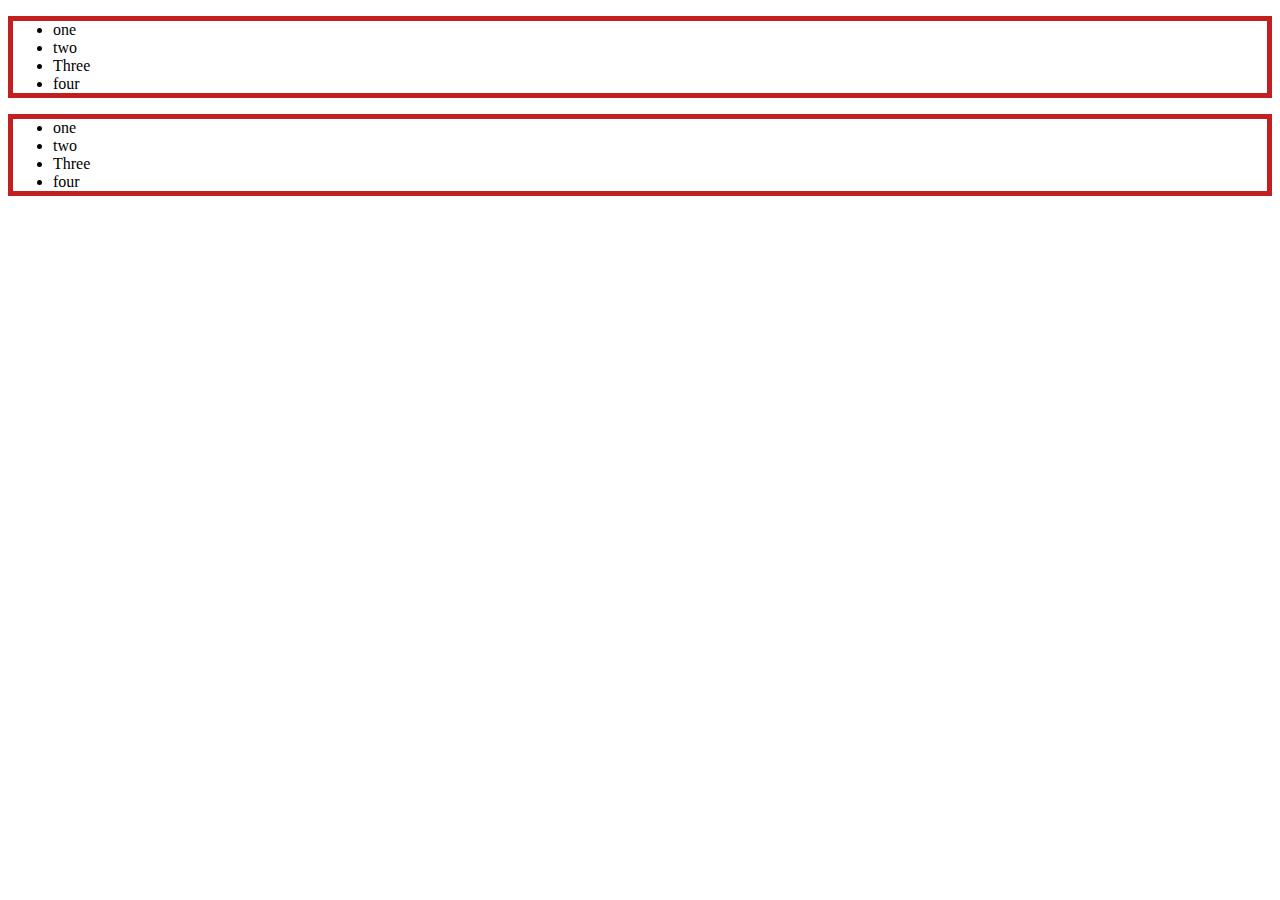
<file: day1/index.html>
<!DOCTYPE html>
<html lang="en">
<head>
    <meta charset="UTF-8">
    <meta name="viewport" content="width=device-width, initial-scale=1.0">
    <title>Day1</title>
    <link rel="stylesheet" href="style.css">
    <style>
        ul{
            border: 5px solid rgb(194, 32, 32);
        }
    </style>
</head>
<body>
    <div>
        <ul class="list" id="1">
            <li>one</li>
            <li>two</li>
            <li>Three</li>
            <li>four</li>
        </ul>
        <ul class="list1" id="2">
            <li>one</li>
            <li>two</li>
            <li>Three</li>
            <li>four</li>
        </ul>
    </div>
</body>
</html>
</file>
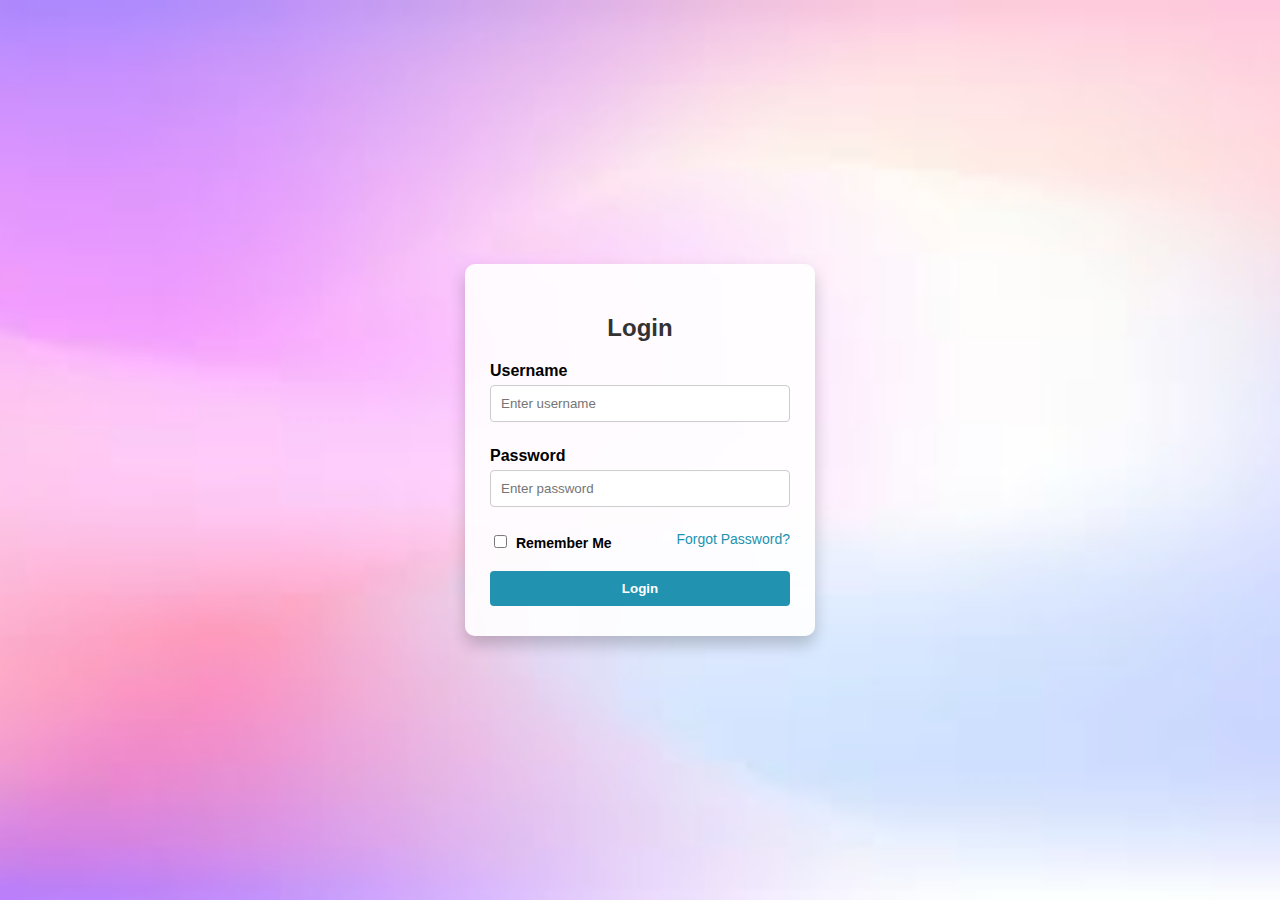
<file: login page/index.html>
<!DOCTYPE html>
<html lang="en">

<head>
  <meta charset="UTF-8">
  <meta name="viewport" content="width=device-width, initial-scale=1.0">
  <title>Login Page</title>
  <link rel="stylesheet" href="./css/style.css">
</head>

<body>
  <div class="container">
    <div class="login">

      <h2>Login</h2>
      <form action="post">
        <label for="username">Username</label>
        <input type="text" id="username" placeholder="Enter username">

        <label for="password">Password</label>
        <input type="password" id="password" placeholder="Enter password">

        <div class="options">
          <label>
            <input type="checkbox" id="remember"> Remember Me
          </label>
          <a href="#" class="forgot">Forgot Password?</a>
        </div>

        <button type="submit" onclick="submitFunction()">Login</button>

      </form>
    </div>
  </div>
  <script src="./js/script.js"></script>
</body>

</html>
</file>
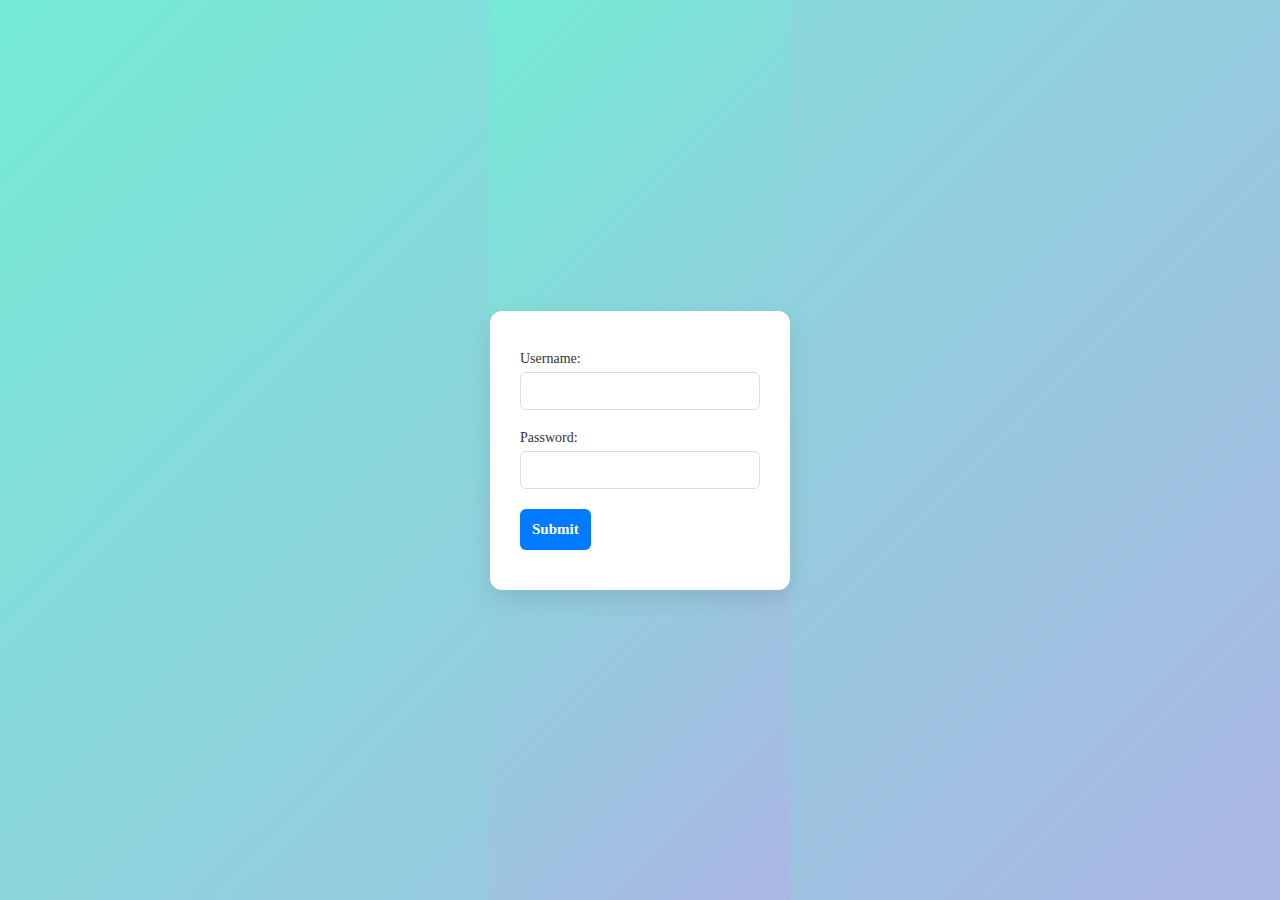
<file: New file/index.html>
<!DOCTYPE html>
<html lang="en">

<head>
    <meta charset="UTF-8">
    <meta name="viewport" content="width=device-width, initial-scale=1.0">
    <title>Login Page</title>
    <link rel="stylesheet" href="./css/style.css">
</head>

<body>
    <div class="container">
        <div class="login">
            <label for="uname">Username:</label>
            <input type="text" id="uname" class="user" name="user" />

            <label for="pwd">Password:</label>
            <input type="password" id="pwd" class="password" name="password" />

            <div>
                <button type="button" onclick="SubmitFunction()">Submit</button>
                <div class="error"></div>
            </div>
        </div>
    </div>
    <script src="./js/script.js"></script>
</body>

</html>
</file>
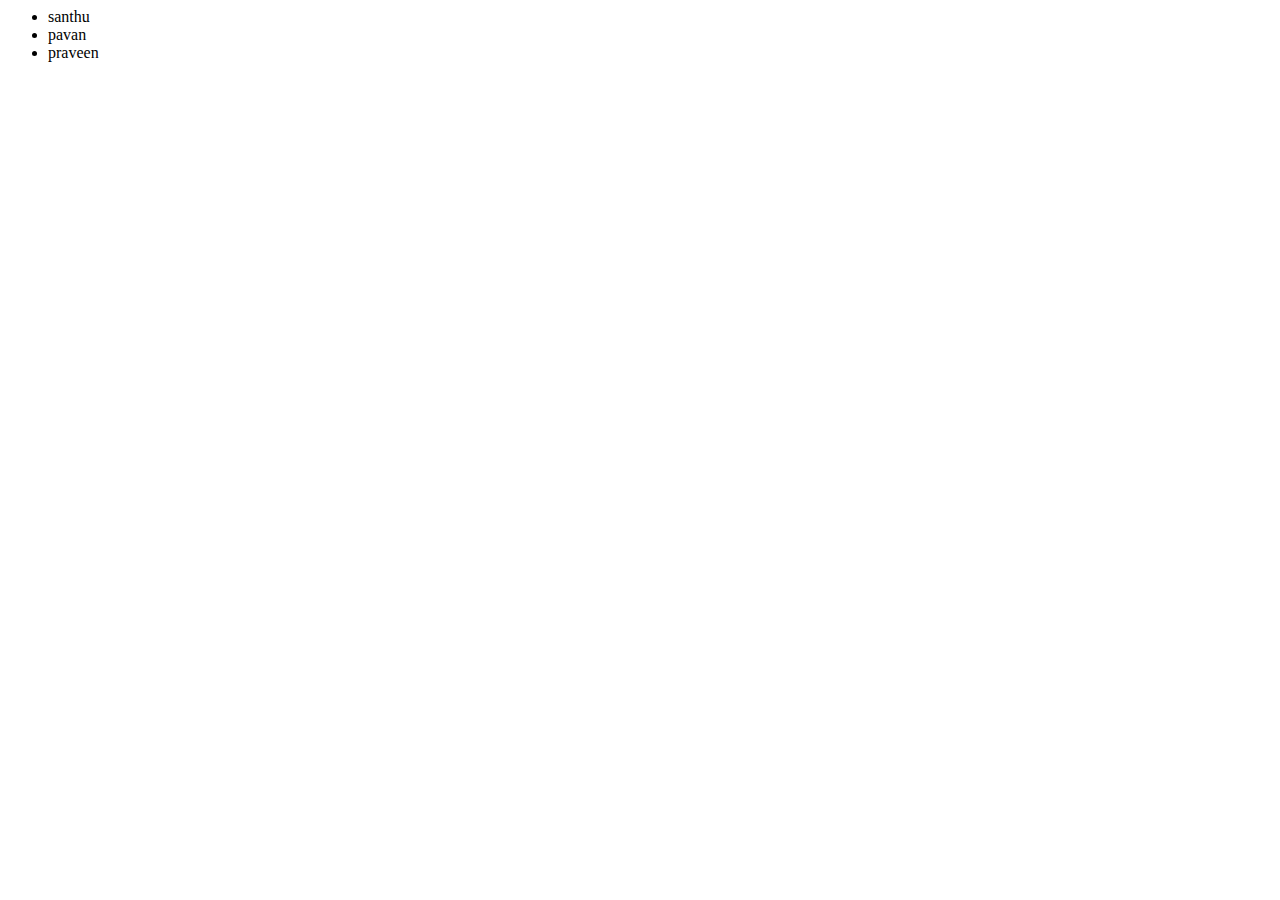
<file: day1/firstday.html>
<html>

	<head>
		
	</head>

		<body>
				<div>
					<ul style="border: 1px; border-color: teal; ">
						<li>santhu</li>
						<li>pavan</li>
						<li>praveen</li>
					</ul> 
				</div>
		</body>
</html>
</file>
<file: day1/style.css>
ul {
	border: 1px;
}
</file>
<file: login page/css/style.css>
html, body {
  height: 100%;
  margin: 0;
  padding: 0;
  font-family: sans-serif;
  background: url("../image/logo.png") no-repeat center center fixed;
  background-size: cover;
}

.container {
  height: 100vh; /* full viewport height */
  background-color: rgba(255, 255, 255, 0.2); /* light transparent white overlay */
  display: flex;
  justify-content: center;
  align-items: center;
}
.container .login {
  background-color: rgba(255, 255, 255, 0.9);
  padding: 30px 25px;
  border-radius: 10px;
  box-shadow: 0 8px 16px rgba(0, 0, 0, 0.2);
  width: 300px;
  position: absolute;
  top: 50%;
  left: 50%;
  transform: translate(-50%, -50%);
}
.container .login h2 {
  text-align: center;
  margin-bottom: 20px;
  color: #333;
}
.container .login label {
  display: block;
  margin: 10px 0 5px;
  font-weight: bold;
}
.container .login input[type=text],
.container .login input[type=password] {
  width: 100%;
  padding: 10px;
  margin-bottom: 15px;
  border: 1px solid #ccc;
  border-radius: 4px;
  box-sizing: border-box;
}
.container .login .options {
  display: flex;
  justify-content: space-between;
  align-items: center;
  font-size: 14px;
  margin-bottom: 15px;
}
.container .login .options input[type=checkbox] {
  margin-right: 5px;
}
.container .login .forgot {
  text-decoration: none;
  color: #2193b0;
}
.container .login .forgot:hover {
  text-decoration: underline;
}
.container .login button {
  width: 100%;
  padding: 10px;
  background-color: #2193b0;
  color: white;
  border: none;
  border-radius: 4px;
  cursor: pointer;
  font-weight: bold;
}
.container .login button:hover {
  background-color: #1b7fa6;
}/*# sourceMappingURL=style.css.map */
</file>
<file: New file/css/style.css>
* {
  margin: 0;
  padding: 0;
  box-sizing: border-box;
  font-family: "Segoe UI";
}

body,
html {
  height: 100%;
  background: linear-gradient(135deg, #74ebd5, #ACB6E5);
  display: flex;
  justify-content: center;
  align-items: center;
}

.container {
  background-color: #ffffff;
  padding: 40px 30px;
  border-radius: 12px;
  box-shadow: 0 10px 25px rgba(0, 0, 0, 0.1);
  width: 300px;
}
.container .login {
  display: flex;
  flex-direction: column;
}
.container .login label {
  font-size: 14px;
  color: #333;
  margin-bottom: 5px;
  font-weight: 500;
}
.container .login input {
  padding: 10px 12px;
  margin-bottom: 20px;
  border: 1.5px solid #ddd;
  border-radius: 6px;
  font-size: 14px;
  transition: border-color 0.3s ease, box-shadow 0.3s ease;
}
.container .login input:focus {
  border-color: #007bff;
  box-shadow: 0 0 5px rgba(0, 123, 255, 0.4);
  outline: none;
  background-color: #f9f9ff;
}
.container .login button {
  padding: 12px;
  background-color: #007bff;
  color: white;
  border: none;
  font-size: 15px;
  border-radius: 6px;
  font-weight: 600;
  cursor: pointer;
  transition: background-color 0.3s ease;
}
.container .login button:hover {
  background-color: #0056b3;
}/*# sourceMappingURL=style.css.map */
</file>
